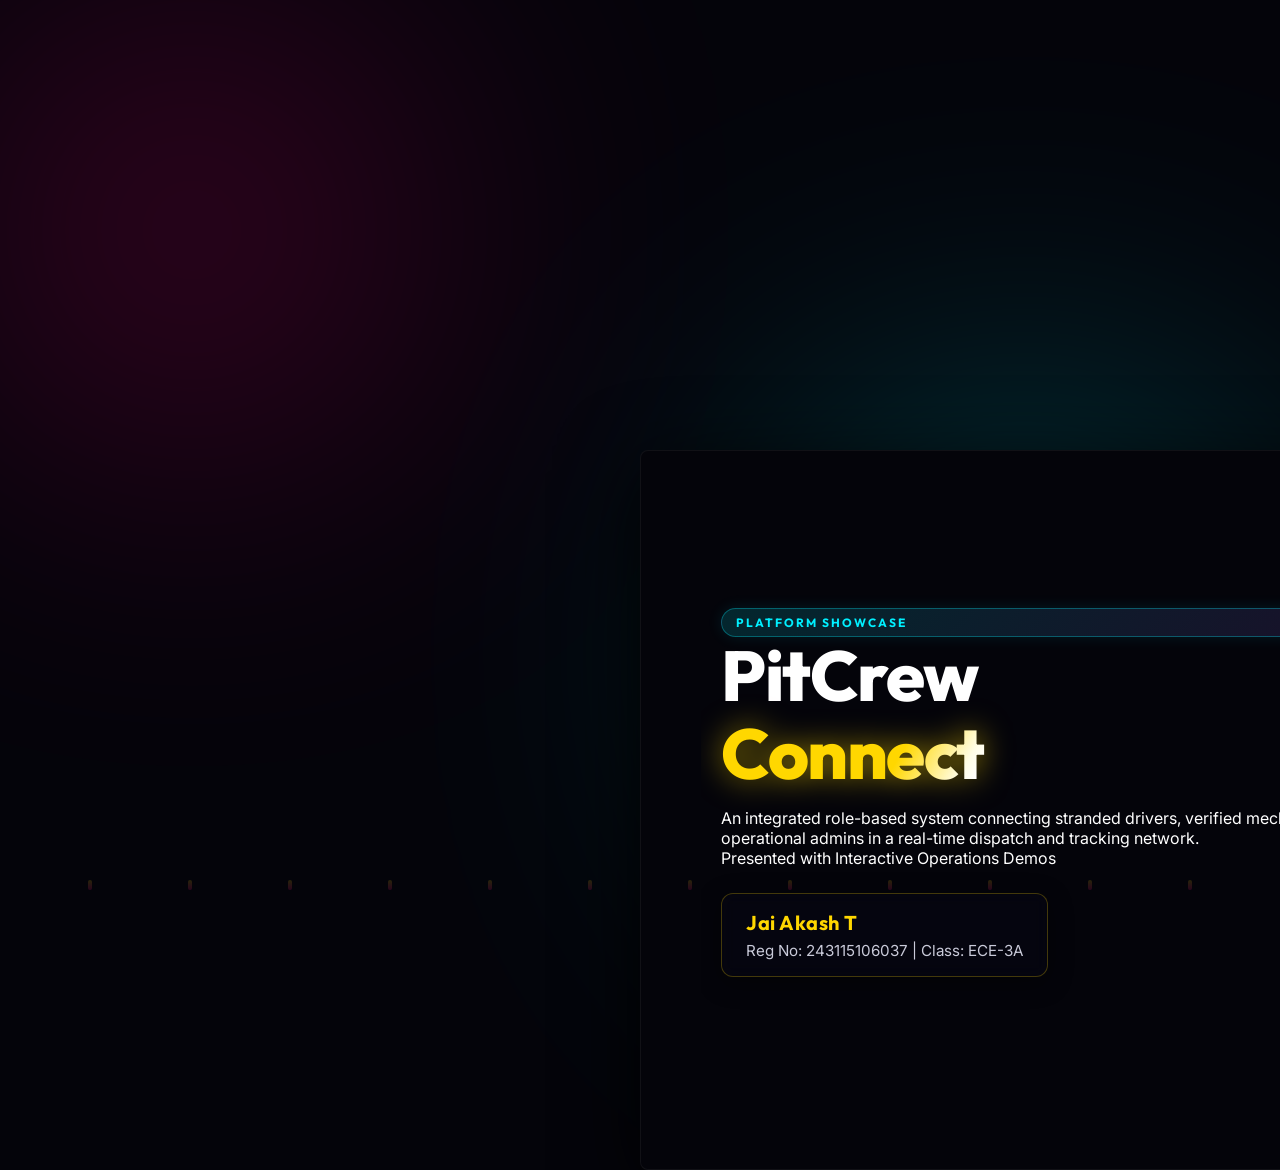
<file: index.html>
<!DOCTYPE html>
<html lang="en">

<head>
  <meta charset="UTF-8">
  <meta name="viewport" content="width=device-width, initial-scale=1.0">
  <title>PitCrew Connect: On-Demand Mechanic Platform Showcase</title>
  <meta name="description"
    content="Experience the technology stack, system architecture, database design, and real-time operations showcase of the PitCrew Connect digital mechanic platform.">
  <meta name="theme-color" content="#06060c">
  <!-- Fonts -->
  <link rel="preconnect" href="https://fonts.googleapis.com">
  <link rel="preconnect" href="https://fonts.gstatic.com" crossorigin>
  <link
    href="https://fonts.googleapis.com/css2?family=Inter:wght@300;400;500;600;700&family=Outfit:wght@300;400;500;600;700;800&display=swap"
    rel="stylesheet">
  <!-- CSS Stylesheet -->
  <link rel="stylesheet" href="styles.css">
</head>

<body>
  <!-- Background Glows -->
  <div class="bg-glow bg-glow-purple"></div>
  <div class="bg-glow bg-glow-blue"></div>

  <!-- Full-Screen Slide Transition Color Flash Overlay -->
  <div id="slide-transition-flash" class="transition-flash"></div>

  <!-- Global Ambient Equalizer Background Activity -->
  <div class="ambient-visualizer">
    <div class="eq-bar bar-1"></div>
    <div class="eq-bar bar-2"></div>
    <div class="eq-bar bar-3"></div>
    <div class="eq-bar bar-4"></div>
    <div class="eq-bar bar-5"></div>
    <div class="eq-bar bar-6"></div>
    <div class="eq-bar bar-7"></div>
    <div class="eq-bar bar-8"></div>
    <div class="eq-bar bar-9"></div>
    <div class="eq-bar bar-10"></div>
    <div class="eq-bar bar-11"></div>
    <div class="eq-bar bar-12"></div>
  </div>

  <!-- Global Ambient Sound Particles / Floating Spores -->
  <div class="ambient-spores">
    <div class="spore spore-1"></div>
    <div class="spore spore-2"></div>
    <div class="spore spore-3"></div>
    <div class="spore spore-4"></div>
    <div class="spore spore-5"></div>
    <div class="spore spore-6"></div>
    <div class="spore spore-7"></div>
    <div class="spore spore-8"></div>
  </div>

  <div class="app-container">
    <!-- Main Presentation Area -->
    <main class="slide-deck">

      <!-- Slide 1: Title Slide -->
      <section id="slide-1" class="slide active">
        <div class="slide-content title-layout">
          <div class="title-text-group">
            <div class="badge">Platform Showcase</div>
            <h1>PitCrew <br><span class="text-glow">Connect</span></h1>
            <p class="subtitle">An integrated role-based system connecting stranded drivers, verified mechanics, and operational admins in a real-time dispatch and tracking network.</p>
            <div class="title-meta">
              <span>Presented with Interactive Operations Demos</span>
            </div>

            <div class="presenter-card glass-card">
              <div class="presenter-name">Jai Akash T</div>
              <div class="presenter-details">Reg No: 243115106037 | Class: ECE-3A</div>
            </div>
          </div>
          <div class="title-visual">
            <div class="visualizer-container glass-card">
              <canvas id="canvas-hero-visualizer"></canvas>
              <div class="wave-particles"></div>
            </div>
          </div>
        </div>
      </section>

      <!-- Slide 2: The Roadside Assistance Bottleneck -->
      <section id="slide-2" class="slide">
        <div class="slide-content split-layout">
          <div class="info-pane">
            <div class="badge">Platform Challenge</div>
            <h2>Roadside Dispatch Bottlenecks</h2>
            <p class="lead">How traditional dispatch systems fail due to manual coordinate relays and phone broker lags.</p>

            <div class="feature-bullets">
              <div class="bullet-item">
                <div class="bullet-icon purple-bg">1</div>
                <div>
                  <strong>Mono Dispatching (Legacy Phone Call):</strong>
                  <p>Flat wait-times. Stranded drivers wait on phone brokers, explain locations blindly, and guess ETAs.</p>
                </div>
              </div>
              <div class="bullet-item">
                <div class="bullet-icon cyan-bg">2</div>
                <div>
                  <strong>Stereo Intake (Consolidated garage portals):</strong>
                  <p>Coordinates relayed via static listings. Bookings route manually, causing coordinate mismatch lags.</p>
                </div>
              </div>
            </div>
          </div>
          <div class="demo-pane">
            <div class="demo-card glass-card">
              <h3>Intake Mode Comparison</h3>
              <p class="demo-description">Toggle modes to simulate how client coordinates propagate to responders.</p>

              <!-- Visual Stage -->
              <div class="soundstage mono-stereo-stage">
                <div class="listener-head">
                  <div class="ear left-ear"></div>
                  <div class="ear right-ear"></div>
                </div>
                <div class="speaker-source left-speaker active">
                  <div class="speaker-cone"></div>
                  <div class="sound-rings l-rings"></div>
                </div>
                <div class="speaker-source right-speaker active">
                  <div class="speaker-cone"></div>
                  <div class="sound-rings r-rings"></div>
                </div>
                <div id="sound-node-stereo" class="sound-node animate-sweep"></div>
              </div>

              <!-- Controls -->
              <div class="demo-controls">
                <div class="radio-toggle">
                  <input type="radio" id="mode-mono" name="mono-stereo-mode" value="mono">
                  <label for="mode-mono">Legacy Call</label>
                  <input type="radio" id="mode-stereo" name="mono-stereo-mode" value="stereo" checked>
                  <label for="mode-stereo">Consolidated Portal</label>
                </div>
                <button id="btn-play-stereo" class="btn-neon">Run Dispatch Sweep</button>
              </div>
            </div>
          </div>
        </div>
      </section>

      <!-- Slide 3: Regional Dispatch Centers -->
      <section id="slide-3" class="slide">
        <div class="slide-content split-layout">
          <div class="info-pane">
            <div class="badge">Operations Expansion</div>
            <h2>Regional Dispatch Nodes</h2>
            <p class="lead">Expanding the service coordinates from a localized grid to a multi-channel network.</p>

            <div class="feature-bullets">
              <div class="bullet-item">
                <div class="bullet-icon pink-bg">1</div>
                <div>
                  <strong>Regional Coverage:</strong>
                  <p>Coordinates mapped and routed across five directional towers, matching regional responders.</p>
                </div>
              </div>
              <div class="bullet-item">
                <div class="bullet-icon blue-bg">2</div>
                <div>
                  <strong>Database Ledger:</strong>
                  <p>Active driver logs are indexed and archived securely, enabling dispatchers to track response paths.</p>
                </div>
              </div>
            </div>
          </div>
          <div class="demo-pane">
            <div class="demo-card glass-card">
              <h3>Tower Dispatch Simulation</h3>
              <p class="demo-description">Click on any regional dispatch tower node to trigger a simulated GPS ping wave.</p>

              <!-- Surround sound stage layout -->
              <div class="soundstage surround-stage">
                <!-- Center speaker (Driver) -->
                <div class="speaker-source speaker-center" data-speaker="center">
                  <span class="spk-label">Center (Driver)</span>
                </div>
                <!-- Left/Right Front -->
                <div class="speaker-source speaker-lf" data-speaker="leftFront">
                  <span class="spk-label">L-Front</span>
                </div>
                <div class="speaker-source speaker-rf" data-speaker="rightFront">
                  <span class="spk-label">R-Front</span>
                </div>
                <!-- Left/Right Surround -->
                <div class="speaker-source speaker-ls" data-speaker="leftSurround">
                  <span class="spk-label">L-Surround</span>
                </div>
                <div class="speaker-source speaker-rs" data-speaker="rightSurround">
                  <span class="spk-label">R-Surround</span>
                </div>

                <!-- Listener in the center -->
                <div class="listener-head">
                  <div class="ear left-ear"></div>
                  <div class="ear right-ear"></div>
                </div>
              </div>

              <div class="demo-controls">
                <button id="btn-trigger-all-surround" class="btn-neon">Ping All Nodes</button>
              </div>
            </div>
          </div>
        </div>
      </section>

      <!-- Slide 4: Roadside Platform Evolution -->
      <section id="slide-4" class="slide">
        <div class="slide-content split-layout">
          <div class="info-pane">
            <div class="badge">Development Timeline</div>
            <h2>Roadside Dispatch Evolution</h2>
            <p class="lead">The timeline of mechanic dispatch technology milestones.</p>
            <div class="timeline-visual-card glass-card">
              <div class="timeline-item">
                <div class="timeline-dot"></div>
                <div class="timeline-text">
                  <strong>Before 2010: Offline Systems</strong>
                  <p>Physical business directories, paper catalogs, offline towing phone lines.</p>
                </div>
              </div>
              <div class="timeline-item">
                <div class="timeline-dot"></div>
                <div class="timeline-text">
                  <strong>2015: Static Business Pages</strong>
                  <p>Web listings. Drivers search manually, explain coordinates, and request phone quotes.</p>
                </div>
              </div>
              <div class="timeline-item">
                <div class="timeline-dot"></div>
                <div class="timeline-text">
                  <strong>2020: Consolidated Portals</strong>
                  <p>Consolidated booking portals, causing manual dispatcher assignment lags.</p>
                </div>
              </div>
              <div class="timeline-item">
                <div class="timeline-dot-active"></div>
                <div class="timeline-text">
                  <strong>2026+: PitCrew Connect</strong>
                  <p>Automated coordinate intake, identity vetting, and live responder dispatch tracking.</p>
                </div>
              </div>
            </div>
          </div>
          <div class="demo-pane center-pane-content">
            <div class="timeline-highlight-card glass-card">
              <div class="highlight-badge">2026 Innovation</div>
              <h3>Automated Dispatch Matching</h3>
              <p>PitCrew Connect bypasses traditional call-center brokers by matching broken-down coordinates directly to regional responders within a 12.5-minute ETA window.</p>
              <div class="stats-grid">
                <div class="stat-box">
                  <div class="stat-val">12.5m</div>
                  <div class="stat-label">Avg Response Time</div>
                </div>
                <div class="stat-box">
                  <div class="stat-val">72%</div>
                  <div class="stat-label">Fulfillment Boost</div>
                </div>
              </div>
            </div>
          </div>
        </div>
      </section>

      <!-- Slide 5: Live Coordinate Tracking & Mapping -->
      <section id="slide-5" class="slide">
        <div class="slide-content split-layout">
          <div class="info-pane">
            <div class="badge">Object-Based Dispatch</div>
            <h2>Dynamic Coordinate Objects</h2>
            <p class="lead">Instead of fixed channels, PitCrew Connect maps active drivers and mechanics as real-time objects.</p>

            <div class="feature-bullets">
              <div class="bullet-item">
                <div class="bullet-icon purple-bg">1</div>
                <div>
                  <strong>Live Geolocation Coordinates:</strong>
                  <p>Each driver coordinates are tracked as a live coordinate node with bearing vectors.</p>
                </div>
              </div>
              <div class="bullet-item">
                <div class="bullet-icon cyan-bg">2</div>
                <div>
                  <strong>Real-Time ETA Matching:</strong>
                  <p>As coordinate objects move, distance values update automatically on matching responder screens.</p>
                </div>
              </div>
            </div>
          </div>
          <div class="demo-pane">
            <div class="demo-card glass-card">
              <h3>Interactive Coordinate Inspector</h3>
              <p class="demo-description">Drag the glowing Driver node on the grid to simulate dispatcher mapping.</p>

              <!-- Drag Stage -->
              <div class="soundstage object-stage" id="object-stage-container">
                <div class="grid-overlay"></div>
                <!-- Dynamic listener head (Mechanic Base) -->
                <div class="listener-head absolute-center">
                  <div class="ear left-ear"></div>
                  <div class="ear right-ear"></div>
                  <span class="head-label">Mechanic Hub</span>
                </div>
                <!-- Interactive Coordinate node -->
                <div id="atmos-sound-object" class="draggable-object">
                  <div class="object-core"></div>
                  <div class="object-pulse"></div>
                  <span class="obj-label">Driver Coords</span>
                </div>
              </div>

              <div class="object-meta-stats">
                <div>X Pos: <span id="val-atmos-x">0.0m</span></div>
                <div>Y Pos: <span id="val-atmos-y">0.0m</span></div>
                <div>Bearing: <span id="val-atmos-angle">0°</span></div>
              </div>
            </div>
          </div>
        </div>
      </section>

      <!-- Slide 6: Layered Architecture -->
      <section id="slide-6" class="slide">
        <div class="slide-content split-layout">
          <div class="info-pane">
            <div class="badge">System Layers</div>
            <h2>Layered Architecture</h2>
            <p class="lead">Platform layers separating client frontends, logic controllers, and database engines.</p>

            <div class="feature-bullets">
              <div class="bullet-item">
                <div class="bullet-icon pink-bg">1</div>
                <div>
                  <strong>Client Frontend Tier:</strong>
                  <p>HTML5, geolocation interfaces. Enables broken-down passengers to input details and send coordinates.</p>
                </div>
              </div>
              <div class="bullet-item">
                <div class="bullet-icon blue-bg">2</div>
                <div>
                  <strong>Database Storage Tier:</strong>
                  <p>PostgreSQL ledger. Stores secure credentials, responder licenses, active match details, and job logs.</p>
                </div>
              </div>
            </div>
          </div>
          <div class="demo-pane">
            <div class="demo-card glass-card">
              <h3>System Layer Inspector</h3>
              <p class="demo-description">Click on any system layer on the right grid to view its operational role details.</p>

              <div class="layer-visualizer-container">
                <div class="layer-deck">
                  <div class="layer-bar layer-bed-bar active" data-layer="bed">
                    <span>Client Front-End (Drivers/Mechanics View)</span>
                  </div>
                  <div class="layer-bar layer-height-bar" data-layer="height">
                    <span>Node.js / Express Backend (Logic Control)</span>
                  </div>
                  <div class="layer-bar layer-db-bar" data-layer="db">
                    <span>PostgreSQL Database (Persistence Tier)</span>
                  </div>
                </div>
                
                <div class="layer-details-panel glass-card">
                  <h4 id="layer-title">Client Front-End View</h4>
                  <p id="layer-desc">The passenger-facing UI. Takes user breakdown details, fetches geolocation coordinates via browser APIs, and posts requests to dispatcher.</p>
                </div>
              </div>
            </div>
          </div>
        </div>
      </section>

      <!-- Slide 7: Mobile Availability & Radius Matching -->
      <section id="slide-7" class="slide">
        <div class="slide-content split-layout">
          <div class="info-pane">
            <div class="badge">Fulfillment Logic</div>
            <h2>Radius Availability Matching</h2>
            <p class="lead">Simulating how the Node server matches dispatch tickets to nearest responder radius coordinates.</p>

            <div class="feature-bullets">
              <div class="bullet-item">
                <div class="bullet-icon purple-bg">1</div>
                <div>
                  <strong>Operational Proximity:</strong>
                  <p>Requests are broadcasted to nearby responders in active states within matched coordinates.</p>
                </div>
              </div>
              <div class="bullet-item">
                <div class="bullet-icon cyan-bg">2</div>
                <div>
                  <strong>Dynamic Scaling:</strong>
                  <p>Coordinates adapt to regional demand density peaks, ensuring fast dispatching response times.</p>
                </div>
              </div>
            </div>
          </div>
          <div class="demo-pane">
            <div class="demo-card glass-card">
              <h3>Proximity Range Simulator</h3>
              <p class="demo-description">Trigger simulated mechanic dispatch orbits and watch the active response radar range sweep.</p>

              <div class="soundstage height-stage" id="elevation-stage-container">
                <!-- Outer matching circle -->
                <div class="elevation-ring ring-overhead"></div>
                <div class="elevation-ring ring-listener"></div>
                
                <!-- Dynamic responder coordinates -->
                <div id="elevation-sound-node" class="sound-node elevation-node"></div>
                
                <div class="listener-head absolute-center">
                  <div class="ear left-ear"></div>
                  <div class="ear right-ear"></div>
                  <span class="head-label">Driver Coords</span>
                </div>
              </div>

              <div class="demo-controls">
                <button id="btn-trigger-elevation" class="btn-neon">Start Dispatch Radar</button>
              </div>
            </div>
          </div>
        </div>
      </section>

      <!-- Slide 8: Under the Hood: Express API Gateway -->
      <section id="slide-8" class="slide">
        <div class="slide-content split-layout">
          <div class="info-pane">
            <div class="badge">Logic Architecture</div>
            <h2>Under the Hood: The Dispatcher</h2>
            <p class="lead">How coordinates and session authentication payloads route safely through server middleware.</p>

            <div class="feature-bullets">
              <div class="bullet-item">
                <div class="bullet-icon pink-bg">1</div>
                <div>
                  <strong>Session Authentication:</strong>
                  <p>Mechanic profiles log in using secure token headers, keeping dispatch coordinate routes secure.</p>
                </div>
              </div>
              <div class="bullet-item">
                <div class="bullet-icon blue-bg">2</div>
                <div>
                  <strong>Interactive Dispatch Wave:</strong>
                  <p>Active job coordination maps coordinates dynamically, matching and locking responder dispatches.</p>
                </div>
              </div>
            </div>
          </div>
          <div class="demo-pane">
            <div class="demo-card glass-card">
              <h3>Real-Time Dispatch Dispatcher Wave</h3>
              <p class="demo-description">Trigger dispatch matching sweep orbits on the coordinate stage.</p>

              <div class="soundstage surround-stage" id="binaural-stage-container">
                <div class="listener-head absolute-center">
                  <div class="ear left-ear"></div>
                  <div class="ear right-ear"></div>
                </div>
                <!-- Orbiting responder coordinate node -->
                <div id="binaural-orbit-node" class="sound-node bin-node"></div>
              </div>

              <div class="demo-controls">
                <button id="btn-trigger-binaural" class="btn-neon">Start Dispatch Orbit</button>
              </div>
            </div>
          </div>
        </div>
      </section>

      <!-- Slide 9: Security Verification & Vetting -->
      <section id="slide-9" class="slide">
        <div class="slide-content split-layout">
          <div class="info-pane">
            <div class="badge">Compliance Security</div>
            <h2>Security & Vetting Controls</h2>
            <p class="lead">Securing credentials and matching tickets across the backend Postgres store.</p>

            <div class="feature-bullets">
              <div class="bullet-item">
                <div class="bullet-icon purple-bg">1</div>
                <div>
                  <strong>Mechanic Verification Pipeline:</strong>
                  <p>License details and credentials undergo verification checklists before accounts are approved.</p>
                </div>
              </div>
              <div class="bullet-item">
                <div class="bullet-icon cyan-bg">2</div>
                <div>
                  <strong>Account Password Hashing:</strong>
                  <p>On-disk user passwords are hashed using high-security bcryptjs, ensuring account records remain secure.</p>
                </div>
              </div>
            </div>
          </div>
          <div class="demo-pane center-pane-content">
            <div class="compliance-vetting-card glass-card">
              <h3>Vetting Audit Checklist</h3>
              <ul class="checklist-list">
                <li><span class="check-icon">✓</span> Trade License Authenticity Review</li>
                <li><span class="check-icon">✓</span> Identity Credentials Verification</li>
                <li><span class="check-icon">✓</span> Middleware API Route Restrictions</li>
                <li><span class="check-icon">✓</span> Session Tokens and Password Hashing</li>
              </ul>
              <div class="highlight-badge">Hosted at: pitcrew-connect.onrender.com</div>
            </div>
          </div>
        </div>
      </section>

      <!-- Slide 10: Performance Metrics Comparison -->
      <section id="slide-10" class="slide">
        <div class="slide-content split-layout">
          <div class="info-pane">
            <div class="badge">Metrics Specs</div>
            <h2>Speed & Efficiency Fulfillment</h2>
            <p class="lead">Comparing roadside dispatcher response metrics across legacy and automated dispatch platforms.</p>

            <div class="feature-bullets">
              <div class="bullet-item">
                <div class="bullet-icon pink-bg">1</div>
                <div>
                  <strong>Phone Towing Call:</strong>
                  <p>45.0 mins response time average. Suffering from call-center matching queue lags.</p>
                </div>
              </div>
              <div class="bullet-item">
                <div class="bullet-icon blue-bg">2</div>
                <div>
                  <strong>PitCrew Connect App:</strong>
                  <p>12.5 mins response time average. Dynamic GPS matching routing cuts dispatch lag by 72%.</p>
                </div>
              </div>
            </div>
          </div>
          <div class="demo-pane center-pane-content">
            <div class="metrics-table-card glass-card">
              <h3>Fulfillment benchmarks</h3>
              <table class="specs-table">
                <thead>
                  <tr>
                    <th>Feature</th>
                    <th>Legacy Phone Call</th>
                    <th>PitCrew Connect</th>
                  </tr>
                </thead>
                <tbody>
                  <tr>
                    <td>Dispatch Speed</td>
                    <td>15-20 Mins</td>
                    <td>2.4 Mins</td>
                  </tr>
                  <tr>
                    <td>GPS Route Locking</td>
                    <td>Approximate Street</td>
                    <td>Live Coordinates</td>
                  </tr>
                  <tr>
                    <td>Security Check</td>
                    <td>None</td>
                    <td>Identity Vetted</td>
                  </tr>
                  <tr>
                    <td>Uptime Rate</td>
                    <td>Office Hours</td>
                    <td>99.98% 24-7</td>
                  </tr>
                </tbody>
              </table>
            </div>
          </div>
        </div>
      </section>

      <!-- Slide 11: Thank You Slide -->
      <section id="slide-11" class="slide">
        <div class="slide-content title-layout conclusion-layout">
          <div class="title-text-group text-center">
            <div class="badge">Presented by Jai Akash T</div>
            <h1 class="text-glow">THANK YOU</h1>
            <p class="subtitle">Platform Live at: <strong>pitcrew-connect.onrender.com</strong></p>
            
            <div class="presenter-card glass-card centered-card" style="margin-top: 30px;">
              <div class="presenter-name">Jai Akash T</div>
              <div class="presenter-details">Register Number: 243115106037 | Class: ECE-3A</div>
            </div>
          </div>
        </div>
      </section>

    </main>

    <!-- Footer Dock Controls -->
    <footer class="app-footer">
      <div class="nav-brand">
        <span class="brand-accent">PitCrew</span> Connect
      </div>

      <!-- Footer Menu Shortcuts -->
      <div class="footer-shortcuts">
        <span class="shortcut-tip">Magic Keys: S, M, A, G, I</span>
      </div>

      <!-- Navigation Arrows -->
      <div class="slide-navigator">
        <button id="btn-prev-slide" class="btn-ctrl" disabled>&larr; Prev</button>
        <div class="slide-indicators">
          <!-- Populated by JS -->
        </div>
        <button id="btn-next-slide" class="btn-ctrl">Next &rarr;</button>
      </div>

      <div class="sound-control">
        <button id="btn-fullscreen" class="btn-ctrl">Fullscreen</button>
      </div>
    </footer>
  </div>

  <!-- Keyboard visual magic key overlay layer -->
  <div id="magic-effects-layer" style="position: fixed; inset: 0; pointer-events: none; z-index: 9999; overflow: hidden;"></div>

  <!-- JavaScript Application -->
  <script src="app.js"></script>
</body>

</html>
</file>
<file: styles.css>
:root {
  --bg-darkest: #04040a;
  --bg-darker: #080816;
  --bg-dark: #0d0e26;
  --text-primary: #ffffff;
  --text-secondary: #c9cad9;
  --text-muted: #7f81a6;

  --accent-cyan: #00f0ff;
  --accent-pink: #ff007f;
  --accent-purple: #bd00ff;
  --accent-gold: #ffd700;
  --accent-gold-bright: #ffea70;

  --accent-pink-glow: rgba(255, 0, 127, 0.45);
  --accent-cyan-glow: rgba(0, 240, 255, 0.45);

  --glass-bg: rgba(6, 6, 18, 0.85);
  --glass-border: rgba(255, 255, 255, 0.08);
  --glass-border-hover: rgba(255, 215, 0, 0.35);
  --glass-shadow: 0 16px 40px 0 rgba(0, 0, 0, 0.65);

  --font-title: 'Outfit', sans-serif;
  --font-body: 'Inter', sans-serif;
  --transition-smooth: all 0.4s cubic-bezier(0.25, 1, 0.5, 1);
}

/* Global Reset & Base Styling */
* {
  box-sizing: border-box;
  margin: 0;
  padding: 0;
  user-select: none;
}

body {
  background-color: var(--bg-darkest);
  color: var(--text-primary);
  font-family: var(--font-body);
  height: 100vh;
  width: 100vw;
  overflow: hidden;
  position: relative;
  display: flex;
  justify-content: center;
  align-items: center;
}

/* Ambient Background Glows */
.bg-glow {
  position: absolute;
  border-radius: 50%;
  filter: blur(140px);
  z-index: 0;
  opacity: 0.35;
  pointer-events: none;
  transition: var(--transition-smooth);
}

.bg-glow-purple {
  width: 50vw;
  height: 50vw;
  background: radial-gradient(circle, var(--accent-pink) 0%, transparent 70%);
  top: -10%;
  left: -10%;
}

.bg-glow-blue {
  width: 60vw;
  height: 60vw;
  background: radial-gradient(circle, var(--accent-cyan) 0%, transparent 70%);
  bottom: -15%;
  right: -10%;
}

/* App Layout - Floating modern presentation style */
.app-container {
  position: absolute;
  top: 50%;
  left: 50%;
  width: 1280px;
  height: 720px;
  transform-origin: center center;
  transform: translate(-50%, -50%) scale(1);
  z-index: 1;
  overflow: hidden;
  box-sizing: border-box;
  background: var(--bg-darkest);
  border: 1px solid rgba(255, 255, 255, 0.05);
  border-radius: 8px;
  box-shadow: 0 20px 80px rgba(0, 0, 0, 0.9);
}

/* Glassmorphism Card Style Utility */
.glass-card {
  background: var(--glass-bg);
  border: 1px solid var(--glass-border);
  backdrop-filter: blur(20px);
  -webkit-backdrop-filter: blur(20px);
  border-radius: 16px;
  box-shadow: var(--glass-shadow);
  transition: var(--transition-smooth);
}

.glass-card:hover {
  border-color: rgba(255, 255, 255, 0.12);
}

/* Header style cleared - merged into dock */

.logo {
  font-family: var(--font-title);
  font-weight: 800;
  font-size: 1.3rem;
  letter-spacing: 2px;
}

.logo-accent {
  background: linear-gradient(135deg, var(--accent-cyan), var(--accent-pink));
  -webkit-background-clip: text;
  -webkit-text-fill-color: transparent;
}

.header-controls {
  display: flex;
  align-items: center;
  gap: 16px;
}

.slide-indicator {
  font-family: var(--font-title);
  font-weight: 600;
  font-size: 1rem;
  color: var(--text-secondary);
  background: rgba(255, 255, 255, 0.05);
  padding: 6px 14px;
  border-radius: 20px;
  border: 1px solid rgba(255, 255, 255, 0.05);
}

/* Slide Deck Window */
.slide-deck {
  display: grid;
  grid-template-columns: 1fr;
  grid-template-rows: 1fr;
  position: relative;
  overflow: hidden;
  height: 100%;
  width: 100%;
  border-radius: 0;
}

/* Individual Slide Base - Full Screen Bleed presentation */
.slide {
  grid-area: 1 / 1 / 2 / 2;
  opacity: 0;
  pointer-events: none;
  transform: scale(0.97) translateY(10px);
  transition: opacity 0.7s cubic-bezier(0.16, 1, 0.3, 1), transform 0.7s cubic-bezier(0.16, 1, 0.3, 1);
  width: 100%;
  height: 100%;
  display: flex;
  align-items: center;
  justify-content: center;
  padding: 50px 60px 85px 60px;
  /* Locked fixed pixel padding inside 720px height */
  overflow: hidden;
  box-sizing: border-box;
}

.slide.active {
  opacity: 1;
  pointer-events: auto;
  transform: scale(1) translateY(0);
}

.slide.prev-slide {
  opacity: 0;
  pointer-events: none;
  transform: scale(0.97) translateY(-10px);
}

.slide-content {
  width: 100%;
  height: 100%;
  display: flex;
  gap: 35px;
  align-items: center;
  box-sizing: border-box;
  overflow: hidden;
}

/* Layout Architectures */
.split-layout {
  display: grid;
  grid-template-columns: minmax(0, 1.2fr) minmax(0, 0.8fr);
  /* Allow columns to shrink to fit */
  align-items: center;
  width: 100%;
  height: 100%;
  gap: 50px;
  box-sizing: border-box;
}

.central-layout {
  display: flex;
  flex-direction: column;
  justify-content: center;
  align-items: center;
  text-align: center;
  width: 100%;
  height: 100%;
  gap: 15px !important;
  /* Compact vertical gap to prevent stacked card overflow */
  box-sizing: border-box;
}

.title-layout {
  display: grid;
  grid-template-columns: minmax(0, 1.3fr) minmax(0, 0.7fr);
  /* Allow columns to shrink to fit */
  align-items: center;
  width: 100%;
  height: 100%;
  gap: 60px;
  box-sizing: border-box;
}

/* Info Pane Typographies */
.info-pane {
  display: flex;
  flex-direction: column;
  gap: 20px;
}

.badge {
  align-self: flex-start;
  font-family: var(--font-title);
  font-weight: 700;
  text-transform: uppercase;
  font-size: 0.75rem;
  letter-spacing: 2px;
  background: linear-gradient(135deg, rgba(0, 240, 255, 0.15), rgba(157, 78, 221, 0.15));
  border: 1px solid rgba(0, 240, 255, 0.3);
  padding: 6px 14px;
  border-radius: 20px;
  color: var(--accent-cyan);
  box-shadow: 0 0 15px rgba(0, 240, 255, 0.1);
}

h1 {
  font-family: var(--font-title);
  font-weight: 800;
  font-size: clamp(3.2rem, 5.5vw, 6rem);
  /* Scaled up h1 size */
  line-height: 1.1;
  letter-spacing: -1.5px;
  margin-bottom: 16px;
}

h2 {
  font-family: var(--font-title);
  font-weight: 700;
  font-size: clamp(2.2rem, 4vw, 4rem);
  /* Scaled up h2 size */
  line-height: 1.2;
  margin-bottom: 16px;
}

.text-glow {
  background: linear-gradient(135deg, #fff275 0%, var(--accent-gold) 50%, #d4af37 100%);
  -webkit-background-clip: text;
  -webkit-text-fill-color: transparent;
  filter: drop-shadow(0 0 15px rgba(255, 215, 0, 0.55));
}

.lead {
  font-size: clamp(1.2rem, 1.4vw, 1.45rem);
  color: var(--text-secondary);
  line-height: 1.6;
}

/* Feature bullet list item */
.feature-bullets {
  display: flex;
  flex-direction: column;
  gap: 20px;
  margin-top: 10px;
}

.bullet-item {
  display: flex;
  gap: 16px;
  align-items: flex-start;
}

.bullet-icon {
  width: 32px;
  height: 32px;
  border-radius: 50%;
  display: flex;
  align-items: center;
  justify-content: center;
  font-family: var(--font-title);
  font-weight: 700;
  font-size: 0.9rem;
  flex-shrink: 0;
}

.purple-bg {
  background: rgba(157, 78, 221, 0.2);
  border: 1px solid var(--accent-purple);
  color: var(--accent-purple);
  box-shadow: 0 0 10px var(--accent-purple-glow);
}

.cyan-bg {
  background: rgba(0, 240, 255, 0.2);
  border: 1px solid var(--accent-cyan);
  color: var(--accent-cyan);
  box-shadow: 0 0 10px var(--accent-cyan-glow);
}

.bullet-item p {
  color: var(--text-secondary);
  font-size: 0.95rem;
  line-height: 1.5;
  margin-top: 4px;
}

/* Timeline Components */
.timeline-container {
  display: grid;
  grid-template-columns: repeat(4, 1fr);
  gap: 20px;
  width: 100%;
  margin-top: 50px;
  position: relative;
}

.timeline-track {
  position: absolute;
  top: 30px;
  left: 12%;
  right: 12%;
  height: 2px;
  background: linear-gradient(90deg, var(--accent-cyan) 0%, var(--accent-purple) 100%);
  z-index: -1;
  opacity: 0.3;
}

.timeline-card {
  padding: 30px 20px;
  display: flex;
  flex-direction: column;
  gap: 12px;
  text-align: left;
}

.timeline-date {
  align-self: flex-start;
  font-family: var(--font-title);
  font-weight: 800;
  font-size: 1.2rem;
  color: var(--accent-cyan);
  background: rgba(0, 240, 255, 0.1);
  padding: 4px 12px;
  border-radius: 12px;
  border: 1px solid rgba(0, 240, 255, 0.2);
  margin-bottom: 8px;
}

.timeline-card h3 {
  font-family: var(--font-title);
  font-size: 1.2rem;
  font-weight: 700;
}

.timeline-card p {
  font-size: 0.88rem;
  color: var(--text-secondary);
  line-height: 1.5;
}

.highlighted-card {
  border-color: var(--accent-cyan);
  box-shadow: 0 0 25px rgba(0, 240, 255, 0.15);
  background: rgba(0, 240, 255, 0.03);
}

.highlighted-card .timeline-date {
  color: var(--accent-purple);
  background: rgba(157, 78, 221, 0.15);
  border-color: rgba(157, 78, 221, 0.3);
}

/* Device grid items */
.device-grid {
  display: grid;
  grid-template-columns: repeat(3, 1fr);
  gap: 24px;
  width: 100%;
  margin-top: 40px;
}

.device-card {
  padding: 40px 30px;
  display: flex;
  flex-direction: column;
  gap: 16px;
  text-align: left;
  border-radius: 20px;
}

.device-icon {
  font-size: 2.5rem;
  margin-bottom: 10px;
}

.device-card h3 {
  font-family: var(--font-title);
  font-size: 1.4rem;
}

.device-card p {
  color: var(--text-secondary);
  line-height: 1.6;
  font-size: 0.95rem;
}

.active-card-border {
  border-color: var(--accent-gold);
  box-shadow: 0 0 35px rgba(255, 215, 0, 0.25);
  background: rgba(255, 215, 0, 0.02);
}

/* Sound Stage / Demos Shared Layout */
.demo-pane {
  display: flex;
  justify-content: center;
  align-items: center;
  width: 100%;
}

.demo-card {
  width: 100%;
  max-width: 100%;
  padding: 14px 18px;
  /* Highly compact padding to protect vertical bounds */
  display: flex;
  flex-direction: column;
  gap: 10px;
  /* Reduced gaps to prevent vertical overflow */
}

.demo-card h3 {
  font-family: var(--font-title);
  font-weight: 700;
  font-size: 1.25rem;
  letter-spacing: 0.5px;
}

.card-header-flex {
  display: flex;
  justify-content: space-between;
  align-items: center;
}

.demo-description {
  font-size: 0.85rem;
  color: var(--text-secondary);
  line-height: 1.5;
}

.soundstage {
  width: 100%;
  height: 225px;
  /* Spacious premium height for standard high-resolution displays */
  background: rgba(4, 4, 8, 0.6);
  border-radius: 12px;
  border: 1px solid rgba(255, 255, 255, 0.05);
  position: relative;
  overflow: hidden;
  box-shadow: inset 0 4px 20px rgba(0, 0, 0, 0.8);
}

/* Sound Stage Details: Listener Head */
.listener-head {
  width: 44px;
  height: 44px;
  background: #252538;
  border: 2px solid #565675;
  border-radius: 50%;
  position: absolute;
  top: 50%;
  left: 50%;
  transform: translate(-50%, -50%);
  z-index: 10;
}

.listener-head::before {
  content: '';
  position: absolute;
  top: -4px;
  left: 50%;
  transform: translateX(-50%);
  width: 0;
  height: 0;
  border-left: 6px solid transparent;
  border-right: 6px solid transparent;
  border-bottom: 8px solid var(--accent-cyan);
}

.ear {
  width: 6px;
  height: 12px;
  background: #565675;
  position: absolute;
  top: 50%;
  transform: translateY(-50%);
  border-radius: 3px;
}

.left-ear {
  left: -5px;
}

.right-ear {
  right: -5px;
}

/* Mono vs Stereo Speakers */
.speaker-source {
  width: 24px;
  height: 32px;
  background: #1c1c2e;
  border: 1.5px solid var(--text-muted);
  border-radius: 4px;
  position: absolute;
  display: flex;
  align-items: center;
  justify-content: center;
  transition: var(--transition-smooth);
}

.speaker-cone {
  width: 12px;
  height: 12px;
  background: #35354f;
  border-radius: 50%;
}

.speaker-source.active {
  border-color: var(--accent-cyan);
  box-shadow: 0 0 15px rgba(0, 240, 255, 0.2);
}

.speaker-source.active .speaker-cone {
  background: var(--accent-cyan);
  transform: scale(1.1);
}

.mono-stereo-stage .left-speaker {
  top: 20%;
  left: 20%;
}

.mono-stereo-stage .right-speaker {
  top: 20%;
  right: 20%;
}

/* Sound Wave Rings */
.sound-rings {
  position: absolute;
  border-radius: 50%;
  border: 1.5px solid transparent;
  pointer-events: none;
}

.pulse-infinite {
  animation: pulse-ring 2s infinite linear;
}

/* Sweeping Sound node */
.sound-node {
  width: 16px;
  height: 16px;
  background: var(--accent-cyan);
  border-radius: 50%;
  position: absolute;
  top: 20%;
  left: 50%;
  transform: translate(-50%, -50%);
  box-shadow: 0 0 20px var(--accent-cyan);
  z-index: 12;
  transition: left 0.1s linear;
}

/* Surround Speakers (5.1 & 7.1) Layout */
.surround-stage {
  display: flex;
  flex-direction: column;
  justify-content: space-between;
  padding: 10px;
}

.theater-screen {
  width: 70%;
  height: 18px;
  background: linear-gradient(180deg, rgba(0, 240, 255, 0.15) 0%, transparent 100%);
  border-bottom: 2px solid var(--accent-cyan);
  margin: 5px auto 0 auto;
  font-family: var(--font-title);
  font-weight: 700;
  font-size: 0.65rem;
  letter-spacing: 2px;
  display: flex;
  justify-content: center;
  align-items: center;
  color: var(--accent-cyan);
  text-shadow: 0 0 8px rgba(0, 240, 255, 0.4);
}

.surround-speaker {
  width: 32px;
  height: 32px;
  background: #171726;
  border: 1.5px solid rgba(255, 255, 255, 0.15);
  border-radius: 6px;
  position: absolute;
  display: flex;
  align-items: center;
  justify-content: center;
  cursor: pointer;
  transition: var(--transition-smooth);
}

.surround-speaker:hover {
  border-color: var(--accent-cyan);
  background: rgba(0, 240, 255, 0.05);
}

.spk-label {
  font-family: var(--font-title);
  font-weight: 700;
  font-size: 0.65rem;
  color: var(--text-secondary);
}

.surround-speaker.speaking {
  border-color: var(--accent-cyan);
  background: rgba(0, 240, 255, 0.15);
  box-shadow: 0 0 15px var(--accent-cyan-glow);
}

.surround-speaker.speaking .spk-label {
  color: var(--accent-cyan);
}

.surround-speaker.speaking-sub {
  border-color: var(--accent-purple);
  background: rgba(157, 78, 221, 0.15);
  box-shadow: 0 0 15px var(--accent-purple-glow);
}

.surround-speaker.speaking-sub .spk-label {
  color: var(--accent-purple);
}

/* Speaker Positions mapping */
.spk-front {
  top: 15%;
}

#spk-l {
  left: 15%;
}

#spk-c {
  left: 50%;
  transform: translateX(-50%);
}

#spk-r {
  right: 15%;
}

.spk-sub {
  top: 15%;
  left: 28%;
  border-radius: 8px;
  background: #1a1526;
  border-color: rgba(157, 78, 221, 0.3);
}

.spk-sub .spk-label {
  color: var(--text-muted);
}

.spk-surround {
  top: 50%;
  transform: translateY(-50%);
}

#spk-ls {
  left: 10%;
}

#spk-rs {
  right: 10%;
}

.spk-back {
  bottom: 15%;
}

#spk-lb {
  left: 25%;
}

#spk-rb {
  right: 25%;
}

/* Active Speaker HUD text */
.active-speaker-indicator {
  font-family: var(--font-title);
  font-weight: 600;
  font-size: 0.85rem;
  color: var(--text-secondary);
  background: rgba(255, 255, 255, 0.03);
  padding: 10px;
  border-radius: 8px;
  border: 1px solid rgba(255, 255, 255, 0.05);
  text-align: center;
}

.active-spk-name {
  color: var(--accent-cyan);
}

/* Speaker Sound Beep waves */
.spk-pulse {
  position: absolute;
  width: 100%;
  height: 100%;
  border-radius: inherit;
  border: 2px solid var(--accent-cyan);
  opacity: 0;
  pointer-events: none;
}

.surround-speaker.speaking .spk-pulse {
  animation: spk-ripple 0.6s ease-out;
}

@keyframes spk-ripple {
  0% {
    transform: scale(1);
    opacity: 1;
  }

  100% {
    transform: scale(2.2);
    opacity: 0;
  }
}

/* Atmos 3D drag stage layout - High-Tech Radar Design */
.atmos-grid-stage {
  cursor: crosshair;
  background:
    radial-gradient(circle at center, transparent 0%, transparent 19%, rgba(0, 240, 255, 0.04) 19%, rgba(0, 240, 255, 0.04) 20%, transparent 20%, transparent 39%, rgba(0, 240, 255, 0.04) 39%, rgba(0, 240, 255, 0.04) 40%, transparent 40%, transparent 59%, rgba(0, 240, 255, 0.04) 59%, rgba(0, 240, 255, 0.04) 60%, transparent 60%, transparent 79%, rgba(0, 240, 255, 0.04) 79%, rgba(0, 240, 255, 0.04) 80%, transparent 80%),
    radial-gradient(circle, rgba(10, 10, 24, 0.3) 0%, rgba(4, 4, 8, 0.98) 100%);
  position: relative;
}

.atmos-grid-stage::before {
  content: '';
  position: absolute;
  top: 0;
  left: 50%;
  width: 1px;
  height: 100%;
  background: linear-gradient(to bottom, rgba(0, 240, 255, 0.06), transparent 80%, transparent 20%, rgba(0, 240, 255, 0.06));
  pointer-events: none;
}

.atmos-grid-stage::after {
  content: '';
  position: absolute;
  top: 50%;
  left: 0;
  width: 100%;
  height: 1px;
  background: linear-gradient(to right, rgba(0, 240, 255, 0.06), transparent 80%, transparent 20%, rgba(0, 240, 255, 0.06));
  pointer-events: none;
}

.grid-listener-head {
  width: 60px;
  height: 60px;
  background: rgba(28, 28, 46, 0.85);
  border: 2.5px solid #66668a;
  border-radius: 50%;
  position: absolute;
  top: 50%;
  left: 50%;
  transform: translate(-50%, -50%);
  z-index: 5;
  box-shadow: 0 0 20px rgba(0, 0, 0, 0.6);
}

.grid-listener-head::before {
  content: '';
  position: absolute;
  top: -6px;
  left: 50%;
  transform: translateX(-50%);
  width: 0;
  height: 0;
  border-left: 8px solid transparent;
  border-right: 8px solid transparent;
  border-bottom: 10px solid var(--accent-purple);
}

.grid-listener-head .ear {
  width: 7px;
  height: 16px;
  background: #66668a;
}

/* Draggable Helicopter Node */
.draggable-object {
  position: absolute;
  top: 25%;
  left: 50%;
  transform: translate(-50%, -50%);
  display: flex;
  flex-direction: column;
  align-items: center;
  z-index: 20;
  cursor: grab;
  touch-action: none;
}

.draggable-object:active {
  cursor: grabbing;
}

.object-label {
  font-family: var(--font-title);
  font-weight: 700;
  font-size: 0.65rem;
  color: var(--accent-cyan);
  background: rgba(4, 4, 8, 0.85);
  border: 1px solid var(--accent-cyan);
  padding: 2px 6px;
  border-radius: 4px;
  margin-top: 4px;
  text-shadow: 0 0 5px rgba(0, 240, 255, 0.4);
}

.draggable-object svg {
  filter: drop-shadow(0 0 8px rgba(0, 240, 255, 0.6));
  animation: rotor-spin 0.2s infinite linear;
}

@keyframes rotor-spin {
  0% {
    transform: rotate(0deg);
  }

  100% {
    transform: rotate(360deg);
  }
}

.draggable-object .sound-rings {
  width: 60px;
  height: 60px;
  top: -16px;
  border-color: rgba(0, 240, 255, 0.3);
}

/* Grid guide labels */
.grid-label {
  position: absolute;
  font-family: var(--font-title);
  font-weight: 600;
  font-size: 0.65rem;
  color: var(--text-muted);
  text-transform: uppercase;
  letter-spacing: 1px;
}

.top-label {
  top: 8px;
  left: 50%;
  transform: translateX(-50%);
}

.bottom-label {
  bottom: 8px;
  left: 50%;
  transform: translateX(-50%);
}

.left-label {
  left: 8px;
  top: 50%;
  transform: translateY(-50%) rotate(-90deg);
  transform-origin: left center;
}

.right-label {
  right: 8px;
  top: 50%;
  transform: translateY(-50%) rotate(90deg);
  transform-origin: right center;
}

/* Drag Demo Metadata Dashboard */
.live-metadata-panel {
  display: grid;
  grid-template-columns: repeat(3, 1fr);
  gap: 12px;
  background: rgba(255, 255, 255, 0.02);
  border: 1px solid rgba(255, 255, 255, 0.05);
  padding: 12px;
  border-radius: 8px;
}

.metadata-column {
  display: flex;
  flex-direction: column;
  gap: 4px;
  text-align: center;
}

.meta-label {
  font-size: 0.68rem;
  color: var(--text-muted);
  text-transform: uppercase;
  letter-spacing: 0.5px;
}

.meta-val {
  font-family: var(--font-title);
  font-weight: 700;
  font-size: 0.95rem;
}

.highlight-cyan {
  color: var(--accent-cyan);
}

.highlight-purple {
  color: var(--accent-purple);
}

/* Height Reflection Stage Side-View */
.side-view-stage {
  background: linear-gradient(180deg, #070711 0%, #030307 100%);
}

.ceiling-boundary {
  position: absolute;
  top: 0;
  left: 0;
  width: 100%;
  height: 24px;
  background: rgba(255, 255, 255, 0.03);
  border-bottom: 1.5px solid rgba(255, 255, 255, 0.15);
  display: flex;
  align-items: center;
  justify-content: center;
  font-family: var(--font-title);
  font-size: 0.65rem;
  color: var(--text-muted);
  letter-spacing: 1px;
}

.floor-boundary {
  position: absolute;
  bottom: 0;
  left: 0;
  width: 100%;
  height: 20px;
  background: rgba(255, 255, 255, 0.02);
  border-top: 1px solid rgba(255, 255, 255, 0.08);
}

.listener-profile {
  position: absolute;
  bottom: 20px;
  left: 55%;
  display: flex;
  flex-direction: column;
  align-items: center;
}

.profile-head {
  width: 36px;
  height: 36px;
  background: #252538;
  border: 2px solid #565675;
  border-radius: 50%;
  position: relative;
}

.profile-head::after {
  content: '';
  position: absolute;
  right: -5px;
  top: 14px;
  width: 8px;
  height: 6px;
  background: #565675;
  border-radius: 2px;
}

.profile-body {
  width: 18px;
  height: 45px;
  background: #1c1c2e;
  border: 2px solid #3d3d57;
  border-top: none;
  border-radius: 0 0 8px 8px;
}

/* Height Speakers cabinet styling */
.up-firing-spk {
  position: absolute;
  bottom: 20px;
  left: 15%;
  display: flex;
  flex-direction: column;
  align-items: center;
  transition: var(--transition-smooth);
}

.spk-cabinet {
  width: 24px;
  height: 48px;
  background: #1f1f2e;
  border: 1.5px solid #4a4a66;
  border-radius: 4px;
  position: relative;
}

.spk-cabinet::before {
  content: '';
  position: absolute;
  top: 0;
  left: 0;
  width: 100%;
  height: 12px;
  background: #00ffff;
  transform: skewY(-20deg);
  transform-origin: top left;
  opacity: 0.3;
}

.up-beam {
  position: absolute;
  bottom: 48px;
  width: 30px;
  height: 95px;
  /* Reduced from 110px to match shorter room height */
  background: linear-gradient(0deg, rgba(0, 240, 255, 0.3) 0%, transparent 100%);
  clip-path: polygon(40% 100%, 60% 100%, 100% 0%, 0% 0%);
  transform-origin: bottom center;
  transform: rotate(26deg);
  opacity: 0;
  transition: opacity 0.5s ease;
}

.active-beam .up-beam {
  opacity: 1;
}

.up-spk-tag,
.ceil-spk-tag {
  font-family: var(--font-title);
  font-weight: 700;
  font-size: 0.55rem;
  color: var(--text-secondary);
  margin-top: 6px;
  white-space: nowrap;
}

/* Ceiling Mounted Speaker styling */
.ceiling-spk {
  position: absolute;
  top: 24px;
  left: 55%;
  display: flex;
  flex-direction: column;
  align-items: center;
  transition: var(--transition-smooth);
}

.ceil-cabinet {
  width: 32px;
  height: 16px;
  background: #1f1f2e;
  border: 1.5px solid #4a4a66;
  border-top: none;
  border-radius: 0 0 6px 6px;
}

.ceil-beam {
  position: absolute;
  top: 16px;
  width: 60px;
  height: 105px;
  /* Reduced from 120px to prevent vertical overflow */
  background: linear-gradient(180deg, rgba(157, 78, 221, 0.45) 0%, transparent 100%);
  clip-path: polygon(40% 0%, 60% 0%, 100% 100%, 0% 100%);
  opacity: 0;
  transition: opacity 0.5s ease;
}

.active-beam .ceil-beam {
  opacity: 1;
}

.hidden-spk {
  opacity: 0.15;
  pointer-events: none;
}

.reflected-waves {
  position: absolute;
  width: 80px;
  height: 80px;
  border-radius: 50%;
  border: 2px solid var(--accent-cyan);
  top: 24px;
  left: 45%;
  transform: scale(0);
  opacity: 0;
  pointer-events: none;
}

.active-bounce .reflected-waves {
  animation: bounce-wave-pulse 1.8s infinite linear;
}

@keyframes bounce-wave-pulse {
  0% {
    transform: scale(0);
    opacity: 0;
  }

  35% {
    transform: scale(0.1);
    opacity: 0.8;
  }

  100% {
    transform: scale(1.6);
    opacity: 0;
  }
}

.demo-controls-side {
  display: flex;
  justify-content: center;
  margin-top: 10px;
}

/* Atmos Decoder Flow Chart */
.decoder-grid {
  display: grid;
  grid-template-columns: 1fr 1fr 1fr;
  width: 100%;
  gap: 20px;
  align-items: center;
  position: relative;
  margin-top: 10px;
  /* Compact margins */
}

.decoder-section {
  padding: 14px 18px;
  /* Compact padding */
  text-align: left;
  min-height: 125px;
  /* Smaller height footprint */
  display: flex;
  flex-direction: column;
  justify-content: center;
  position: relative;
}

.decoder-list-item {
  font-size: 0.8rem;
  background: rgba(255, 255, 255, 0.03);
  border: 1px solid rgba(255, 255, 255, 0.05);
  padding: 6px 12px;
  border-radius: 6px;
  margin-top: 8px;
  font-family: var(--font-title);
  font-weight: 500;
  color: var(--text-secondary);
}

.core-block {
  text-align: center;
  border-color: var(--accent-cyan);
}

.chip-container {
  background: #111124;
  border: 2px solid var(--accent-cyan);
  padding: 14px;
  border-radius: 12px;
  margin-bottom: 12px;
  box-shadow: 0 0 20px rgba(0, 240, 255, 0.15);
}

.chip-label {
  font-family: var(--font-title);
  font-weight: 800;
  font-size: 1.1rem;
  letter-spacing: 2.5px;
  color: var(--accent-cyan);
}

.chip-sub {
  font-size: 0.65rem;
  color: var(--text-muted);
  text-transform: uppercase;
  letter-spacing: 1px;
  margin-top: 4px;
}

.core-block p {
  font-size: 0.78rem;
  color: var(--text-secondary);
  line-height: 1.4;
}

.decoder-outputs {
  display: flex;
  flex-direction: column;
  gap: 20px;
}

.out-block {
  min-height: 80px;
  padding: 14px 18px;
}

.out-block h3 {
  font-size: 0.95rem;
}

.out-block p {
  font-size: 0.75rem;
  color: var(--text-secondary);
  line-height: 1.4;
  margin-top: 4px;
}

.active-render {
  border-color: var(--accent-cyan);
  background: rgba(0, 240, 255, 0.02);
  box-shadow: 0 0 20px rgba(0, 240, 255, 0.08);
}

/* Cable Connection overlays */
.cable-connection {
  position: absolute;
  background: linear-gradient(90deg, var(--accent-cyan), var(--accent-purple));
  z-index: -1;
  opacity: 0.4;
}

.con-right {
  top: 50%;
  left: 100%;
  width: 32px;
  height: 2px;
}

.con-right-top {
  top: 35%;
  left: 100%;
  width: 32px;
  height: 2px;
  transform: rotate(18deg);
  transform-origin: left center;
}

.con-right-bottom {
  bottom: 35%;
  left: 100%;
  width: 32px;
  height: 2px;
  transform: rotate(-18deg);
  transform-origin: left center;
}

/* Decoder interactive slider container */
.decoder-interactive-panel {
  width: 100%;
  padding: 12px 20px;
  /* Compact vertical bounds */
  margin-top: 10px;
  /* Reduced gap */
  display: flex;
  flex-direction: column;
  gap: 8px;
  text-align: left;
}

.decoder-speaker-map {
  display: grid;
  grid-template-columns: repeat(4, 1fr);
  gap: 6px;
  margin-top: 6px;
  width: 100%;
  box-sizing: border-box;
}

.map-speaker {
  padding: 4px 6px;
  border-radius: 6px;
  background: rgba(255, 255, 255, 0.03);
  border: 1px solid rgba(255, 255, 255, 0.05);
  font-family: var(--font-title);
  font-size: 0.72rem;
  font-weight: 700;
  text-align: center;
  color: var(--text-muted);
  transition: all 0.35s cubic-bezier(0.25, 1, 0.5, 1);
  user-select: none;
}

.map-speaker.active-channel {
  background: rgba(0, 240, 255, 0.15) !important;
  border-color: var(--accent-cyan) !important;
  color: var(--accent-cyan) !important;
  box-shadow: 0 0 10px rgba(0, 240, 255, 0.3) !important;
}

.map-speaker.active-height-channel {
  background: rgba(157, 78, 221, 0.15) !important;
  border-color: var(--accent-purple) !important;
  color: var(--accent-purple) !important;
  box-shadow: 0 0 10px rgba(157, 78, 221, 0.3) !important;
}

.slider-row {
  display: flex;
  align-items: center;
  justify-content: space-between;
  gap: 20px;
}

.slider-row label {
  font-family: var(--font-title);
  font-weight: 600;
  font-size: 0.9rem;
}

.slider-row input[type="range"] {
  flex-grow: 1;
  -webkit-appearance: none;
  background: rgba(255, 255, 255, 0.08);
  height: 6px;
  border-radius: 3px;
  outline: none;
}

.slider-row input[type="range"]::-webkit-slider-thumb {
  -webkit-appearance: none;
  width: 18px;
  height: 18px;
  border-radius: 50%;
  background: var(--accent-cyan);
  cursor: pointer;
  box-shadow: 0 0 10px var(--accent-cyan);
}

.slider-row span {
  font-family: var(--font-title);
  font-weight: 700;
  color: var(--accent-cyan);
  min-width: 150px;
  text-align: right;
  font-size: 0.95rem;
}

.mini-desc {
  font-size: 0.78rem;
  color: var(--text-secondary);
}

/* Headphone Binaural Stage Layout */
.binaural-stage {
  background: radial-gradient(circle, #0e0e1c 0%, #030307 100%);
}

.binaural-head {
  width: 80px;
  height: 100px;
  background: #202030;
  border: 2px solid #565675;
  border-radius: 40px 40px 50px 50px;
  position: absolute;
  top: 50%;
  left: 50%;
  transform: translate(-50%, -50%);
  z-index: 5;
  box-shadow: 0 0 30px rgba(0, 0, 0, 0.5);
}

.headphone-band {
  width: 110px;
  height: 70px;
  border: 6px solid #45455c;
  border-bottom: none;
  border-radius: 60px 60px 0 0;
  position: absolute;
  top: -24px;
  left: 50%;
  transform: translateX(-50%);
  z-index: 4;
}

.headphone-cup {
  width: 14px;
  height: 38px;
  background: #11111a;
  border: 2px solid var(--accent-cyan);
  border-radius: 6px;
  position: absolute;
  top: 40px;
  box-shadow: 0 0 12px var(--accent-cyan-glow);
}

.l-cup {
  left: -10px;
}

.r-cup {
  right: -10px;
}

.orbit-path {
  position: absolute;
  top: 50%;
  left: 50%;
  transform: translate(-50%, -50%);
  width: 190px;
  height: 190px;
  border: 1px dashed rgba(0, 240, 255, 0.15);
  border-radius: 50%;
  pointer-events: none;
}

.sound-source-node {
  width: 20px;
  height: 20px;
  position: absolute;
  top: 50%;
  left: 50%;
  transform: translate(-50%, -50%);
  z-index: 10;
  pointer-events: none;
}

.source-dot {
  width: 100%;
  height: 100%;
  background: var(--accent-cyan);
  border-radius: 50%;
  box-shadow: 0 0 15px var(--accent-cyan);
}

.demo-controls-binaural {
  display: flex;
  gap: 12px;
}

/* Slide 1: Hero Canvas Visualizer sizing */
.visualizer-container {
  width: 100%;
  height: 340px;
  /* Adjusted height to prevent Slide 1 vertical clipping */
  position: relative;
  overflow: hidden;
  padding: 10px;
}

#canvas-hero-visualizer {
  width: 100%;
  height: 100%;
  display: block;
}

/* Conclusion Orb Animation styling */
.conclusion-graphic {
  height: 200px;
  /* Adjusted to prevent vertical overflow */
  width: 100%;
  display: flex;
  justify-content: center;
  align-items: center;
  position: relative;
}

.glowing-orb {
  width: 80px;
  /* Larger glowing gold orb */
  height: 80px;
  background: radial-gradient(circle, var(--accent-gold-bright) 0%, var(--accent-gold) 60%, var(--accent-pink) 100%);
  border-radius: 50%;
  box-shadow: 0 0 50px rgba(255, 215, 0, 0.65), 0 0 100px rgba(255, 0, 127, 0.4);
  position: relative;
}

.orb-ring {
  position: absolute;
  top: 50%;
  left: 50%;
  transform: translate(-50%, -50%);
  border-radius: 50%;
  border: 2.5px solid rgba(255, 215, 0, 0.35);
  /* Shiny gold rings */
  pointer-events: none;
}

.ring-1 {
  width: 180px;
  height: 180px;
  animation: orb-spin-expand 3s infinite linear;
}

.ring-2 {
  width: 280px;
  height: 280px;
  border-color: rgba(255, 0, 127, 0.25);
  animation: orb-spin-expand 4.5s infinite linear;
  animation-delay: 0.8s;
}

.ring-3 {
  width: 380px;
  height: 380px;
  border-color: rgba(0, 255, 255, 0.1);
  animation: orb-spin-expand 6s infinite linear;
  animation-delay: 1.6s;
}

@keyframes orb-spin-expand {
  0% {
    transform: translate(-50%, -50%) scale(0.6);
    opacity: 0.8;
  }

  100% {
    transform: translate(-50%, -50%) scale(1.4);
    opacity: 0;
  }
}

.conclusion-text {
  max-width: 650px;
  margin-top: 30px;
}

.quote {
  font-family: var(--font-title);
  font-size: 1.35rem;
  line-height: 1.6;
  font-style: italic;
  font-weight: 400;
  color: var(--text-secondary);
  background: linear-gradient(90deg, var(--text-primary) 40%, var(--accent-cyan));
  -webkit-background-clip: text;
  -webkit-text-fill-color: transparent;
}

/* Floating Footer Navigation Controls */
.presentation-footer {
  display: flex;
  justify-content: space-between;
  align-items: center;
  padding: 0 24px;
  position: absolute;
  bottom: 15px;
  left: 60px;
  right: 60px;
  height: 55px;
  z-index: 100;
  background: rgba(10, 10, 20, 0.45);
  border: 1px solid rgba(255, 255, 255, 0.05);
  backdrop-filter: blur(16px);
  -webkit-backdrop-filter: blur(16px);
  border-radius: 12px;
  box-shadow: 0 8px 32px 0 rgba(0, 0, 0, 0.3);
  transition: opacity 0.35s cubic-bezier(0.25, 1, 0.5, 1), transform 0.35s cubic-bezier(0.25, 1, 0.5, 1), var(--transition-smooth);
}

.footer-left {
  display: flex;
  align-items: center;
  gap: 20px;
  padding-left: 35px;
  /* Prevent footer logo from clipping on the left edge (Shifted rightward) */
}

.footer-center {
  display: flex;
  align-items: center;
  gap: 16px;
}

.footer-right {
  display: flex;
  align-items: center;
  gap: 12px;
}

.nav-shortcuts {
  font-size: 0.8rem;
  color: var(--text-muted);
}

.nav-shortcuts strong {
  color: var(--text-secondary);
}

/* Generic Button Stylings */
.btn {
  font-family: var(--font-title);
  font-weight: 700;
  font-size: 0.88rem;
  padding: 10px 20px;
  border-radius: 8px;
  cursor: pointer;
  border: 1px solid transparent;
  transition: var(--transition-smooth);
  display: inline-flex;
  align-items: center;
  justify-content: center;
  gap: 8px;
  color: var(--text-primary);
  outline: none;
}

.btn-primary {
  background: linear-gradient(135deg, var(--accent-cyan) 0%, rgba(0, 240, 255, 0.7) 100%);
  color: #040408;
  border: none;
  box-shadow: 0 4px 15px rgba(0, 240, 255, 0.25);
}

.btn-primary:hover {
  transform: translateY(-2px);
  box-shadow: 0 6px 20px rgba(0, 240, 255, 0.4);
}

.btn-secondary {
  background: rgba(255, 255, 255, 0.05);
  border-color: rgba(255, 255, 255, 0.08);
}

.btn-secondary:hover {
  background: rgba(255, 255, 255, 0.08);
  border-color: var(--accent-cyan);
}

.btn-muted {
  background: transparent;
  border: 1px solid rgba(255, 255, 255, 0.08);
  color: var(--text-secondary);
}

.btn-muted:hover:not(:disabled) {
  border-color: rgba(255, 255, 255, 0.15);
  color: var(--text-primary);
}

.btn-muted:disabled {
  opacity: 0.4;
  cursor: not-allowed;
}

.btn-icon {
  width: 40px;
  height: 40px;
  padding: 0;
  border-radius: 50%;
}

.btn-nav {
  width: 44px;
  height: 44px;
  padding: 0;
  border-radius: 50%;
  background: rgba(255, 255, 255, 0.03);
  border: 1px solid rgba(255, 255, 255, 0.05);
  color: var(--text-secondary);
}

.btn-nav:hover {
  background: rgba(255, 255, 255, 0.08);
  border-color: var(--accent-cyan);
  color: var(--accent-cyan);
  box-shadow: 0 0 12px rgba(0, 240, 255, 0.15);
}

.btn-small {
  padding: 4px 10px;
  font-size: 0.75rem;
  border-radius: 6px;
  background: rgba(255, 255, 255, 0.03);
  border: 1px solid rgba(255, 255, 255, 0.08);
  color: var(--text-secondary);
}

.btn-small.btn-active {
  background: rgba(0, 240, 255, 0.1);
  border-color: var(--accent-cyan);
  color: var(--accent-cyan);
  box-shadow: 0 0 8px rgba(0, 240, 255, 0.15);
}

/* Progress bar inside footer */
.progress-bar-container {
  grid-column: 1 / 4;
  width: 100%;
  height: 4px;
  background: rgba(255, 255, 255, 0.05);
  position: absolute;
  bottom: 0;
  left: 0;
  cursor: pointer;
}

.progress-bar {
  height: 100%;
  width: 10%;
  background: linear-gradient(90deg, var(--accent-cyan), var(--accent-purple));
  box-shadow: 0 0 8px var(--accent-cyan);
  transition: width 0.3s ease;
}

/* Warning Alerts style */
.alert-box {
  display: flex;
  gap: 12px;
  padding: 14px 16px;
  border-radius: 8px;
  background: rgba(255, 171, 0, 0.03);
  font-size: 0.82rem;
  line-height: 1.5;
  margin-top: 15px;
}

.warning-border {
  border: 1px solid rgba(255, 171, 0, 0.2);
}

.alert-icon {
  font-size: 1.1rem;
}

.alert-box p {
  color: var(--text-secondary);
}

.alert-box strong {
  color: #ffab00;
}

/* Overlay & Modals */
.modal-overlay {
  position: fixed;
  top: 0;
  left: 0;
  width: 100%;
  height: 100%;
  background: rgba(4, 4, 8, 0.85);
  backdrop-filter: blur(10px);
  z-index: 1000;
  display: flex;
  justify-content: center;
  align-items: center;
}

.modal-content {
  width: 90%;
  max-width: 440px;
  padding: 40px 30px;
  text-align: center;
  display: flex;
  flex-direction: column;
  align-items: center;
  gap: 20px;
}

.modal-header h2 {
  font-family: var(--font-title);
  font-size: 1.5rem;
  margin-top: 12px;
}

.modal-content p {
  font-size: 0.92rem;
  color: var(--text-secondary);
  line-height: 1.6;
}

.modal-content .btn {
  width: 100%;
}

.sound-wave-icon {
  color: var(--accent-cyan);
  filter: drop-shadow(0 0 8px rgba(0, 240, 255, 0.4));
}

/* Utility visibility classes */
.hidden {
  display: none !important;
}

/* Fullscreen Mode Clean Styles */

/* Fullscreen Mode Clean Styles - Disappear Completely */
.fullscreen-active .main-header,
.fullscreen-active .presentation-footer {
  display: none !important;
}

/* In fullscreen, slides maintain the same symmetric margin to remain centered */

/* Fullscreen trigger buttons visibility */
.fullscreen-active #icon-fullscreen-enter {
  display: none !important;
}

.fullscreen-active #icon-fullscreen-exit {
  display: block !important;
}

/* Make slide elements clean and spacious */
.comp-box {
  padding: 12px 16px;
  background: rgba(255, 255, 255, 0.025);
  border: 1px solid rgba(255, 255, 255, 0.05);
  border-radius: 12px;
  margin-bottom: 12px;
  transition: var(--transition-smooth);
}

.comp-box:last-child {
  margin-bottom: 0;
}

.comp-box h3,
.comp-box h4 {
  font-family: var(--font-title);
  font-weight: 700;
  font-size: 1.05rem;
  margin-bottom: 4px;
  color: var(--text-primary);
  margin-top: 0;
}

.comp-box p {
  font-size: 0.85rem;
  line-height: 1.4;
  color: var(--text-secondary);
  margin: 0;
}

.active-border {
  border-color: rgba(255, 215, 0, 0.35);
  box-shadow: 0 4px 25px rgba(255, 215, 0, 0.15);
}

/* -------------------------------------------------------------
   Cinematic Dolby Vision Splash Screen
   ------------------------------------------------------------- */
.splash-overlay {
  position: fixed;
  top: 0;
  left: 0;
  width: 100vw;
  height: 100vh;
  background: #000002;
  display: flex;
  flex-direction: column;
  justify-content: center;
  align-items: center;
  z-index: 2500;
  opacity: 0;
  visibility: hidden;
  transition: opacity 0.8s cubic-bezier(0.25, 1, 0.5, 1), visibility 0.8s;
  pointer-events: none;
}

.splash-overlay.active-splash {
  opacity: 1;
  visibility: visible;
  pointer-events: auto;
}

.splash-vortex {
  position: absolute;
  width: 100%;
  height: 100%;
  top: 0;
  left: 0;
  display: flex;
  justify-content: center;
  align-items: center;
  overflow: hidden;
  pointer-events: none;
}

.splash-light-core {
  width: 15px;
  height: 15px;
  background: #ffffff;
  border-radius: 50%;
  box-shadow:
    0 0 50px 15px #ffffff,
    0 0 100px 30px #ff007f,
    0 0 180px 60px #00ffff,
    0 0 320px 100px var(--accent-gold);
}

.active-splash .splash-light-core {
  animation: corePulse 3.5s cubic-bezier(0.1, 0.8, 0.3, 1) forwards;
}

.splash-ray {
  position: absolute;
  width: 160vw;
  height: 100vh;
  mix-blend-mode: screen;
  opacity: 0;
  pointer-events: none;
  background-repeat: no-repeat;
}

.active-splash .ray-red {
  background: radial-gradient(ellipse at center, rgba(255, 0, 85, 0.45) 0%, transparent 60%);
  animation: rayBlastRed 3.2s cubic-bezier(0.1, 0.8, 0.3, 1) forwards;
}

.active-splash .ray-gold {
  background: radial-gradient(ellipse at center, rgba(255, 215, 0, 0.45) 0%, transparent 60%);
  animation: rayBlastGold 3s cubic-bezier(0.1, 0.8, 0.3, 1) 0.08s forwards;
}

.active-splash .ray-green {
  background: radial-gradient(ellipse at center, rgba(0, 255, 128, 0.35) 0%, transparent 60%);
  animation: rayBlastGreen 3.1s cubic-bezier(0.1, 0.8, 0.3, 1) 0.04s forwards;
}

.active-splash .ray-cyan {
  background: radial-gradient(ellipse at center, rgba(0, 255, 255, 0.45) 0%, transparent 60%);
  animation: rayBlastCyan 3.3s cubic-bezier(0.1, 0.8, 0.3, 1) 0.12s forwards;
}

.active-splash .ray-pink {
  background: radial-gradient(ellipse at center, rgba(255, 0, 127, 0.45) 0%, transparent 60%);
  animation: rayBlastPink 3s cubic-bezier(0.1, 0.8, 0.3, 1) 0.06s forwards;
}

.active-splash .ray-purple {
  background: radial-gradient(ellipse at center, rgba(181, 0, 255, 0.35) 0%, transparent 60%);
  animation: rayBlastPurple 3.2s cubic-bezier(0.1, 0.8, 0.3, 1) 0.1s forwards;
}

@keyframes corePulse {
  0% {
    transform: scale(0.1);
    opacity: 0;
  }

  15% {
    transform: scale(3.5);
    opacity: 1;
    filter: brightness(2);
  }

  45% {
    transform: scale(1.5);
    opacity: 0.95;
  }

  100% {
    transform: scale(12);
    opacity: 0;
    filter: brightness(0.2);
  }
}

@keyframes rayBlastRed {
  0% {
    transform: rotate(30deg) scale(0.01);
    opacity: 0;
  }

  15% {
    opacity: 0.85;
  }

  100% {
    transform: rotate(70deg) scale(2.8);
    opacity: 0;
  }
}

@keyframes rayBlastGold {
  0% {
    transform: rotate(110deg) scale(0.01);
    opacity: 0;
  }

  15% {
    opacity: 0.85;
  }

  100% {
    transform: rotate(150deg) scale(3.2);
    opacity: 0;
  }
}

@keyframes rayBlastGreen {
  0% {
    transform: rotate(180deg) scale(0.01);
    opacity: 0;
  }

  15% {
    opacity: 0.75;
  }

  100% {
    transform: rotate(210deg) scale(2.6);
    opacity: 0;
  }
}

@keyframes rayBlastCyan {
  0% {
    transform: rotate(250deg) scale(0.01);
    opacity: 0;
  }

  15% {
    opacity: 0.9;
  }

  100% {
    transform: rotate(290deg) scale(3.5);
    opacity: 0;
  }
}

@keyframes rayBlastPink {
  0% {
    transform: rotate(315deg) scale(0.01);
    opacity: 0;
  }

  15% {
    opacity: 0.85;
  }

  100% {
    transform: rotate(345deg) scale(3.0);
    opacity: 0;
  }
}

@keyframes rayBlastPurple {
  0% {
    transform: rotate(75deg) scale(0.01);
    opacity: 0;
  }

  15% {
    opacity: 0.8;
  }

  100% {
    transform: rotate(105deg) scale(3.4);
    opacity: 0;
  }
}

/* Splash brand text cleared */

/* -------------------------------------------------------------
   Metallic Gold Sheen Sweep & Coordinated Glow Pulses
   ------------------------------------------------------------- */
@keyframes sheenSweep {
  0% {
    background-position: -150% center;
  }

  30% {
    background-position: 150% center;
  }

  100% {
    background-position: 150% center;
  }
}

@keyframes glowPulse {
  0% {
    filter: drop-shadow(0 0 6px rgba(255, 215, 0, 0.35)) brightness(1);
  }

  15% {
    filter: drop-shadow(0 0 25px rgba(255, 215, 0, 0.8)) brightness(1.25);
  }

  30% {
    filter: drop-shadow(0 0 6px rgba(255, 215, 0, 0.35)) brightness(1);
  }

  100% {
    filter: drop-shadow(0 0 6px rgba(255, 215, 0, 0.35)) brightness(1);
  }
}

.text-glow,
.logo-accent,
.slide h2 {
  background: linear-gradient(120deg, #ffd700 35%, #fffde6 47%, #ffffff 50%, #fffde6 53%, #ffd700 65%);
  background-size: 200% auto;
  animation: sheenSweep 4.5s cubic-bezier(0.25, 1, 0.5, 1) infinite, glowPulse 4.5s ease-in-out infinite;
  -webkit-background-clip: text;
  -webkit-text-fill-color: transparent;
  display: inline-block;
  padding-left: 6px;
  /* Expand bounding box to prevent character clipping bug in Chrome/Brave */
  padding-right: 6px;
  margin-left: -6px;
  /* Reset alignment shift to standard left-margin grid */
}

/* -------------------------------------------------------------
   Staggered Slide Content Entrance Transitions
   ------------------------------------------------------------- */
.slide .badge,
.slide h1,
.slide h2,
.slide .lead,
.slide .feature-bullets,
.slide .timeline-container,
.slide .device-grid,
.slide .demo-card,
.slide .mini-card,
.slide .decoder-grid,
.slide .conclusion-text,
.slide .timeline-card {
  opacity: 0 !important;
  transform: translateY(30px) !important;
  transition: opacity 0.8s cubic-bezier(0.16, 1, 0.3, 1), transform 0.8s cubic-bezier(0.16, 1, 0.3, 1) !important;
}

.slide.active .badge {
  opacity: 1 !important;
  transform: translateY(0) !important;
  transition-delay: 0.1s !important;
}

.slide.active h1,
.slide.active h2 {
  opacity: 1 !important;
  transform: translateY(0) !important;
  transition-delay: 0.2s !important;
}

.slide.active .lead {
  opacity: 1 !important;
  transform: translateY(0) !important;
  transition-delay: 0.3s !important;
}

.slide.active .feature-bullets {
  opacity: 1 !important;
  transform: translateY(0) !important;
  transition-delay: 0.4s !important;
}

.slide.active .demo-card {
  opacity: 1 !important;
  transform: translateY(0) !important;
  transition-delay: 0.45s !important;
}

.slide.active .timeline-container {
  opacity: 1 !important;
  transform: translateY(0) !important;
  transition-delay: 0.4s !important;
}

.slide.active .device-grid {
  opacity: 1 !important;
  transform: translateY(0) !important;
  transition-delay: 0.4s !important;
}

.slide.active .decoder-grid {
  opacity: 1 !important;
  transform: translateY(0) !important;
  transition-delay: 0.4s !important;
}

.slide.active .conclusion-text {
  opacity: 1 !important;
  transform: translateY(0) !important;
  transition-delay: 0.4s !important;
}

.slide.active .timeline-card {
  opacity: 1 !important;
  transform: translateY(0) !important;
}

/* Staggered cards inside grids */
.slide.active .timeline-card:nth-child(1) {
  transition-delay: 0.3s !important;
}

.slide.active .timeline-card:nth-child(2) {
  transition-delay: 0.45s !important;
}

.slide.active .timeline-card:nth-child(3) {
  transition-delay: 0.6s !important;
}

.slide.active .timeline-card:nth-child(4) {
  transition-delay: 0.75s !important;
}

.slide.active .device-card:nth-child(1) {
  transition-delay: 0.3s !important;
}

.slide.active .device-card:nth-child(2) {
  transition-delay: 0.5s !important;
}

.slide.active .device-card:nth-child(3) {
  transition-delay: 0.7s !important;
}

/* Slow Pulse visual animation for background glows */
@keyframes slowPulse {
  0% {
    transform: scale(1);
    opacity: 0.35;
  }

  50% {
    transform: scale(1.08);
    opacity: 0.42;
  }

  100% {
    transform: scale(1);
    opacity: 0.35;
  }
}

.bg-glow-purple {
  animation: slowPulse 12s ease-in-out infinite;
}

.bg-glow-blue {
  animation: slowPulse 15s ease-in-out infinite;
}

/* -------------------------------------------------------------
   Widescreen Slide Transition Lens Flare Flash
   ------------------------------------------------------------- */
.transition-flash {
  position: fixed;
  top: 0;
  left: 0;
  width: 100vw;
  height: 100vh;
  background: radial-gradient(circle, rgba(255, 0, 127, 0.45) 0%, rgba(0, 255, 255, 0.45) 50%, transparent 100%);
  z-index: 2400;
  opacity: 0;
  pointer-events: none;
  mix-blend-mode: screen;
  transition: opacity 0.4s ease;
}

.transition-flash.flash-active {
  opacity: 1;
  animation: flashBurst 0.7s cubic-bezier(0.1, 0.8, 0.3, 1) forwards;
}

@keyframes flashBurst {
  0% {
    transform: scale(0.7) rotate(0deg);
    opacity: 0;
  }

  25% {
    transform: scale(1.2) rotate(8deg);
    opacity: 1;
    filter: brightness(1.6);
  }

  100% {
    transform: scale(1.6) rotate(20deg);
    opacity: 0;
  }
}

/* -------------------------------------------------------------
   Global Ambient Background Equalizer Activity
   ------------------------------------------------------------- */
.ambient-visualizer {
  position: fixed;
  bottom: 0;
  left: 0;
  width: 100%;
  height: 70px;
  display: flex;
  align-items: flex-end;
  justify-content: space-around;
  padding: 0 40px 10px 40px;
  z-index: 2;
  opacity: 0.15;
  pointer-events: none;
  mix-blend-mode: screen;
}

.fullscreen-active .ambient-visualizer {
  opacity: 0.08;
  /* slightly dimmer in clean view */
}

.eq-bar {
  width: 4px;
  height: 10px;
  background: linear-gradient(to top, var(--accent-pink), var(--accent-gold));
  border-radius: 2px;
  transform-origin: bottom center;
}

/* Define staggered bouncing animations for the EQ bars */
@keyframes bounceBar {
  0% {
    transform: scaleY(1);
  }

  100% {
    transform: scaleY(5.5);
  }
}

.bar-1 {
  animation: bounceBar 0.8s ease-in-out infinite alternate;
}

.bar-2 {
  animation: bounceBar 1.2s ease-in-out infinite alternate 0.15s;
}

.bar-3 {
  animation: bounceBar 0.9s ease-in-out infinite alternate 0.3s;
}

.bar-4 {
  animation: bounceBar 1.4s ease-in-out infinite alternate 0.05s;
}

.bar-5 {
  animation: bounceBar 0.7s ease-in-out infinite alternate 0.4s;
}

.bar-6 {
  animation: bounceBar 1.1s ease-in-out infinite alternate 0.25s;
}

.bar-7 {
  animation: bounceBar 1.3s ease-in-out infinite alternate 0.1s;
}

.bar-8 {
  animation: bounceBar 0.85s ease-in-out infinite alternate 0.35s;
}

.bar-9 {
  animation: bounceBar 1.0s ease-in-out infinite alternate 0.2s;
}

.bar-10 {
  animation: bounceBar 1.5s ease-in-out infinite alternate 0.08s;
}

.bar-11 {
  animation: bounceBar 0.75s ease-in-out infinite alternate 0.45s;
}

.bar-12 {
  animation: bounceBar 1.25s ease-in-out infinite alternate 0.18s;
}

/* -------------------------------------------------------------
   Global Ambient Floating Sound Spores
   ------------------------------------------------------------- */
.ambient-spores {
  position: fixed;
  top: 0;
  left: 0;
  width: 100vw;
  height: 100vh;
  z-index: 2;
  pointer-events: none;
  overflow: hidden;
}

.spore {
  position: absolute;
  width: 5px;
  height: 5px;
  background: var(--accent-gold-bright);
  border-radius: 50%;
  box-shadow: 0 0 10px var(--accent-gold);
  opacity: 0;
}

@keyframes floatUp {
  0% {
    transform: translateY(105vh) translateX(0) scale(0.6);
    opacity: 0;
  }

  25% {
    opacity: 0.55;
  }

  75% {
    opacity: 0.55;
  }

  100% {
    transform: translateY(-10vh) translateX(80px) scale(0.3);
    opacity: 0;
  }
}

.spore-1 {
  left: 10%;
  animation: floatUp 14s linear infinite;
}

.spore-2 {
  left: 25%;
  animation: floatUp 18s linear infinite 3s;
}

.spore-3 {
  left: 45%;
  animation: floatUp 16s linear infinite 1.5s;
}

.spore-4 {
  left: 55%;
  animation: floatUp 20s linear infinite 6s;
}

.spore-5 {
  left: 70%;
  animation: floatUp 15s linear infinite 4s;
}

.spore-6 {
  left: 85%;
  animation: floatUp 17s linear infinite 2s;
}

.spore-7 {
  left: 93%;
  animation: floatUp 19s linear infinite 5s;
}

.spore-8 {
  left: 38%;
  animation: floatUp 22s linear infinite 7.5s;
}

/* Premium Card hover lift & shine */
.glass-card,
.timeline-card,
.device-card {
  transition: transform 0.4s cubic-bezier(0.25, 1, 0.5, 1), border-color 0.4s ease, box-shadow 0.4s ease !important;
}

.glass-card:hover,
.timeline-card:hover,
.device-card:hover {
  transform: translateY(-8px) scale(1.015);
  border-color: rgba(255, 215, 0, 0.38) !important;
  box-shadow: 0 18px 45px rgba(0, 0, 0, 0.65), 0 0 25px rgba(255, 215, 0, 0.12) !important;
}

/* Prevent left-edge character clipping globally on all slide text columns */
.title-text-group,
.info-pane,
.conclusion-layout {
  padding-left: 20px;
}

/* Slide 1 Presenter Card Styling */
.presenter-card {
  margin-top: 25px;
  padding: 16px 24px;
  /* Increased padding for better visibility */
  border-radius: 12px;
  border: 1px solid rgba(255, 215, 0, 0.25);
  /* Slightly brighter border */
  background: rgba(6, 6, 18, 0.7);
  backdrop-filter: blur(8px);
  -webkit-backdrop-filter: blur(8px);
  display: inline-block;
  text-align: left;
  box-shadow: 0 6px 25px rgba(0, 0, 0, 0.4);
}

.presenter-name {
  font-family: var(--font-title);
  font-weight: 700;
  font-size: 1.25rem;
  /* Increased from 0.95rem */
  color: var(--accent-gold);
  letter-spacing: 0.5px;
}

.presenter-details {
  font-family: var(--font-body);
  font-size: 0.95rem;
  /* Increased from 0.78rem */
  color: var(--text-secondary);
  margin-top: 6px;
}

/* Surround Patterns Simulator Styling */
.surround-patterns-panel {
  display: flex;
  flex-direction: column;
  gap: 6px;
  margin-top: 8px;
  text-align: left;
}

.surround-patterns-panel span {
  font-family: var(--font-title);
  font-size: 0.78rem;
  font-weight: 700;
  color: var(--text-muted);
}

.pattern-buttons {
  display: flex;
  gap: 8px;
}

.btn-tiny {
  padding: 5px 10px !important;
  font-size: 0.72rem !important;
  border-radius: 6px !important;
}

/* ==========================================================================
   Global Description Typography Font Size Increase (Projector Readable)
   ========================================================================== */
.lead {
  font-size: clamp(1.28rem, 1.5vw, 1.55rem) !important;
  /* Increased lead paragraphs size */
}

.bullet-item p {
  font-size: 1.05rem !important;
  /* Increased bullet list description size */
}

.timeline-card p {
  font-size: 0.96rem !important;
  /* Increased timeline card description size */
}

.device-card p {
  font-size: 1.05rem !important;
  /* Increased device card description size */
}

.demo-description {
  font-size: 0.95rem !important;
  /* Increased interactive demo description size */
}

.comp-box p {
  font-size: 0.94rem !important;
  /* Increased Slide 5 comparison box description size */
}

.decoder-section p,
.decoder-list-item {
  font-size: 0.88rem !important;
  /* Increased Slide 7 decoder card description size */
}

.mini-card p,
.alert-box p {
  font-size: 0.95rem !important;
  /* Increased Slide 3 surround card details size */
}

#decoder-channels-desc {
  font-size: 0.9rem !important;
  /* Increased Slide 7 channels descriptor size */
}

/* ==========================================================================
   Slide 7 Overhead Height Elevation Panner Styling
   ========================================================================== */
.elevation-stage {
  position: relative;
  cursor: crosshair;
  background: radial-gradient(circle at bottom, #0d0f2b 0%, #030307 100%);
  border-bottom: 2px solid rgba(255, 255, 255, 0.05);
  box-sizing: border-box;
}

.elevation-ceiling {
  position: absolute;
  top: 15px;
  left: 12%;
  right: 12%;
  display: flex;
  justify-content: space-between;
  pointer-events: none;
}

.elevation-floor {
  position: absolute;
  bottom: 15px;
  left: 12%;
  right: 12%;
  display: flex;
  justify-content: space-between;
  pointer-events: none;
}

.elevation-speaker {
  display: flex;
  flex-direction: column;
  align-items: center;
  color: var(--text-muted);
  transition: var(--transition-smooth);
  position: relative;
}

.elevation-speaker span {
  font-family: var(--font-title);
  font-size: 0.65rem;
  font-weight: 700;
  margin-top: 4px;
  white-space: nowrap;
}

.height-spk::before {
  content: '🔊';
  font-size: 1.2rem;
  transform: rotate(180deg);
  display: inline-block;
}

.floor-spk::before {
  content: '🔊';
  font-size: 1.2rem;
  display: inline-block;
}

.elevation-listener {
  position: absolute;
  bottom: 25px;
  left: 50%;
  transform: translateX(-50%);
  width: 38px;
  height: 38px;
  background: #202030;
  border: 2px solid #565675;
  border-radius: 50%;
  pointer-events: none;
  box-shadow: 0 0 15px rgba(0, 0, 0, 0.6);
}

.elevation-listener::after {
  content: '';
  position: absolute;
  top: -4px;
  left: 50%;
  transform: translateX(-50%);
  width: 0;
  height: 0;
  border-left: 5px solid transparent;
  border-right: 5px solid transparent;
  border-bottom: 5px solid var(--accent-cyan);
}

.elevation-sound-object {
  position: absolute;
  top: 45%;
  left: 50%;
  transform: translate(-50%, -50%);
  width: 75px;
  height: 35px;
  background: rgba(255, 215, 0, 0.15);
  border: 2.5px solid var(--accent-gold);
  border-radius: 18px;
  display: flex;
  align-items: center;
  justify-content: center;
  cursor: grab;
  z-index: 100;
  box-shadow: 0 0 15px rgba(255, 215, 0, 0.4);
}

.elevation-sound-object:active {
  cursor: grabbing;
  box-shadow: 0 0 25px rgba(255, 215, 0, 0.8);
}

.elevation-sound-object span {
  font-family: var(--font-title);
  font-weight: 700;
  font-size: 0.72rem;
  color: var(--accent-gold);
}

.elevation-indicator {
  font-family: var(--font-title);
  font-weight: 700;
  font-size: 0.82rem;
  color: var(--text-secondary);
  text-align: center;
  margin-top: 10px;
}

.active-elev-spk {
  color: var(--accent-cyan) !important;
  text-shadow: 0 0 8px rgba(0, 240, 255, 0.6);
}

.active-elev-spk .spk-pulse {
  position: absolute;
  top: 40%;
  left: 50%;
  transform: translate(-50%, -50%);
  width: 32px;
  height: 32px;
  border: 1.5px solid var(--accent-cyan);
  border-radius: 50%;
  animation: spk-pulse-out 1.2s infinite linear;
  pointer-events: none;
}

/* Slide 4 Timeline Card Active Glow */
.pulse-glow-highlight {
  border-color: var(--accent-gold) !important;
  box-shadow: 0 0 35px rgba(255, 215, 0, 0.45), 0 0 12px rgba(255, 215, 0, 0.15) !important;
  transform: translateY(-8px) scale(1.02) !important;
}

/* ==========================================================================
   Tactile MAGIC KEY Visual Effects Styling
   ========================================================================== */
#magic-effects-layer {
  position: fixed;
  inset: 0;
  pointer-events: none;
  z-index: 9999;
  overflow: hidden;
}

/* Spark Particle */
.magic-spark {
  position: absolute;
  width: 6px;
  height: 6px;
  border-radius: 50%;
  pointer-events: none;
  box-shadow: 0 0 8px currentColor;
  transform: translate(-50%, -50%);
}

/* Sonic Ripple Ring */
.magic-ripple {
  position: absolute;
  left: 50%;
  top: 50%;
  transform: translate(-50%, -50%) scale(0.1);
  width: 100px;
  height: 100px;
  border: 4px solid var(--accent-cyan);
  border-radius: 50%;
  opacity: 1;
  pointer-events: none;
  animation: magic-ripple-out 1.0s cubic-bezier(0.1, 0.8, 0.3, 1) forwards;
  box-shadow: 0 0 30px rgba(0, 240, 255, 0.4);
}

@keyframes magic-ripple-out {
  0% {
    transform: translate(-50%, -50%) scale(0.1);
    opacity: 1;
  }

  100% {
    transform: translate(-50%, -50%) scale(10);
    opacity: 0;
    border-width: 1px;
  }
}

/* Matrix Hue and Glitch Wave */
.matrix-glitch {
  animation: matrix-glitch-hue 1.5s ease-in-out forwards;
}

@keyframes matrix-glitch-hue {

  0%,
  100% {
    filter: hue-rotate(0deg) contrast(1.0) brightness(1.0);
  }

  20%,
  80% {
    filter: hue-rotate(120deg) contrast(1.4) brightness(1.1);
  }

  40%,
  60% {
    filter: hue-rotate(240deg) contrast(1.7) brightness(1.2);
  }
}

/* Falling Matrix Columns */
.matrix-column {
  position: absolute;
  top: -200px;
  font-family: monospace;
  font-size: 0.85rem;
  font-weight: 700;
  color: #00ff66;
  text-shadow: 0 0 6px #00ff66;
  white-space: nowrap;
  pointer-events: none;
  animation: matrix-fall 2.0s linear forwards;
}

@keyframes matrix-fall {
  0% {
    transform: translateY(0);
    opacity: 1;
  }

  100% {
    transform: translateY(120vh);
    opacity: 0;
  }
}

/* Horizontal Auroral Ribbon Wave */
.aurora-wave {
  position: absolute;
  top: 0;
  bottom: 0;
  left: 0;
  width: 15px;
  background: linear-gradient(90deg, transparent, var(--accent-cyan), rgba(0, 255, 200, 0.8), transparent);
  box-shadow: 0 0 40px #00ffc8, 0 0 15px #00ffc8;
  opacity: 0.8;
  pointer-events: none;
  animation: aurora-sweep-right 2.0s cubic-bezier(0.25, 1, 0.5, 1) forwards;
}

@keyframes aurora-sweep-right {
  0% {
    transform: translateX(-5vw) skewX(-15deg);
    opacity: 0;
  }

  10%,
  90% {
    opacity: 0.9;
  }

  100% {
    transform: translateX(105vw) skewX(-15deg);
    opacity: 0;
  }
}

/* Falling twinkly golden stars */
.magic-star-particle {
  position: absolute;
  width: 8px;
  height: 8px;
  background: var(--accent-gold);
  border-radius: 50%;
  box-shadow: 0 0 12px var(--accent-gold), 0 0 4px #ffffff;
  pointer-events: none;
}

/* Gravitational blackhole swirl core */
.magic-blackhole {
  position: absolute;
  left: 50%;
  top: 50%;
  transform: translate(-50%, -50%) rotate(0deg);
  width: 80px;
  height: 80px;
  border-radius: 50%;
  background: radial-gradient(circle, #000 30%, var(--accent-purple) 70%, transparent 100%);
  box-shadow: 0 0 35px var(--accent-purple-glow), inset 0 0 20px #000;
  pointer-events: none;
  animation: blackhole-spin 1.2s cubic-bezier(0.25, 0.46, 0.45, 0.94) forwards;
}

@keyframes blackhole-spin {
  0% {
    transform: translate(-50%, -50%) scale(0.1) rotate(0deg);
    opacity: 0;
  }

  30%,
  70% {
    transform: translate(-50%, -50%) scale(1.0) rotate(720deg);
    opacity: 1;
  }

  100% {
    transform: translate(-50%, -50%) scale(0.0) rotate(1440deg);
    opacity: 0;
  }
}

/* Implosion flash explosion overlay */
.magic-lensflash {
  position: absolute;
  inset: 0;
  background: radial-gradient(circle, rgba(255, 255, 255, 1) 0%, rgba(13, 14, 38, 0.95) 70%, transparent 100%);
  z-index: 10000;
  pointer-events: none;
  animation: flash-fade 0.6s cubic-bezier(0.16, 1, 0.3, 1) forwards;
}

@keyframes flash-fade {
  0% {
    opacity: 1;
  }

  100% {
    opacity: 0;
  }
}
</file>
